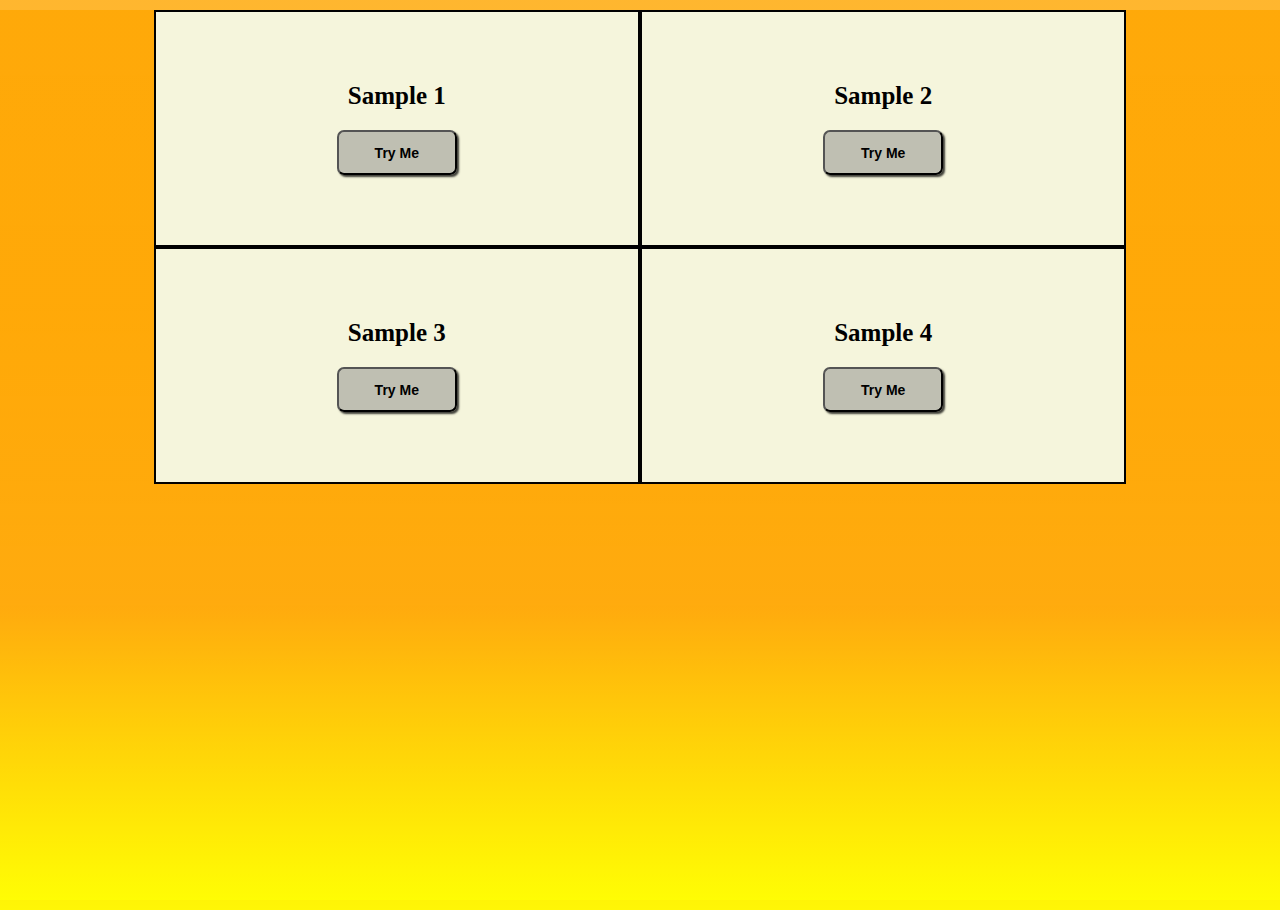
<file: main/index.html>
<!DOCTYPE html>
<html lang="en">
<head>
    <meta charset="UTF-8">
    <meta name="viewport" content="width=device-width, initial-scale=1.0">
    <title>Document</title>
    <link rel="stylesheet" href="style.css">
</head>
<body>
    <div class="main">
    <div class="parent">
    <div class="parent1">
        <p>Sample 1</p>
        <button class="btn">Try Me</button>
    </div>
    <div class="parent2">
        <p>Sample 2</p>
        <button class="btn2">Try Me</button>
        
    </div>
</div>
    <div class="parent">
    <div class="parent3">
        <p>Sample 3</p>
        <button class="btn3">Try Me</button>
        
    </div>
    <div class="parent4">
        <p>Sample 4</p>
        <button class="btn4">Try Me</button>
    </div>
</div>
</div>
    
</body>
</html>
</file>
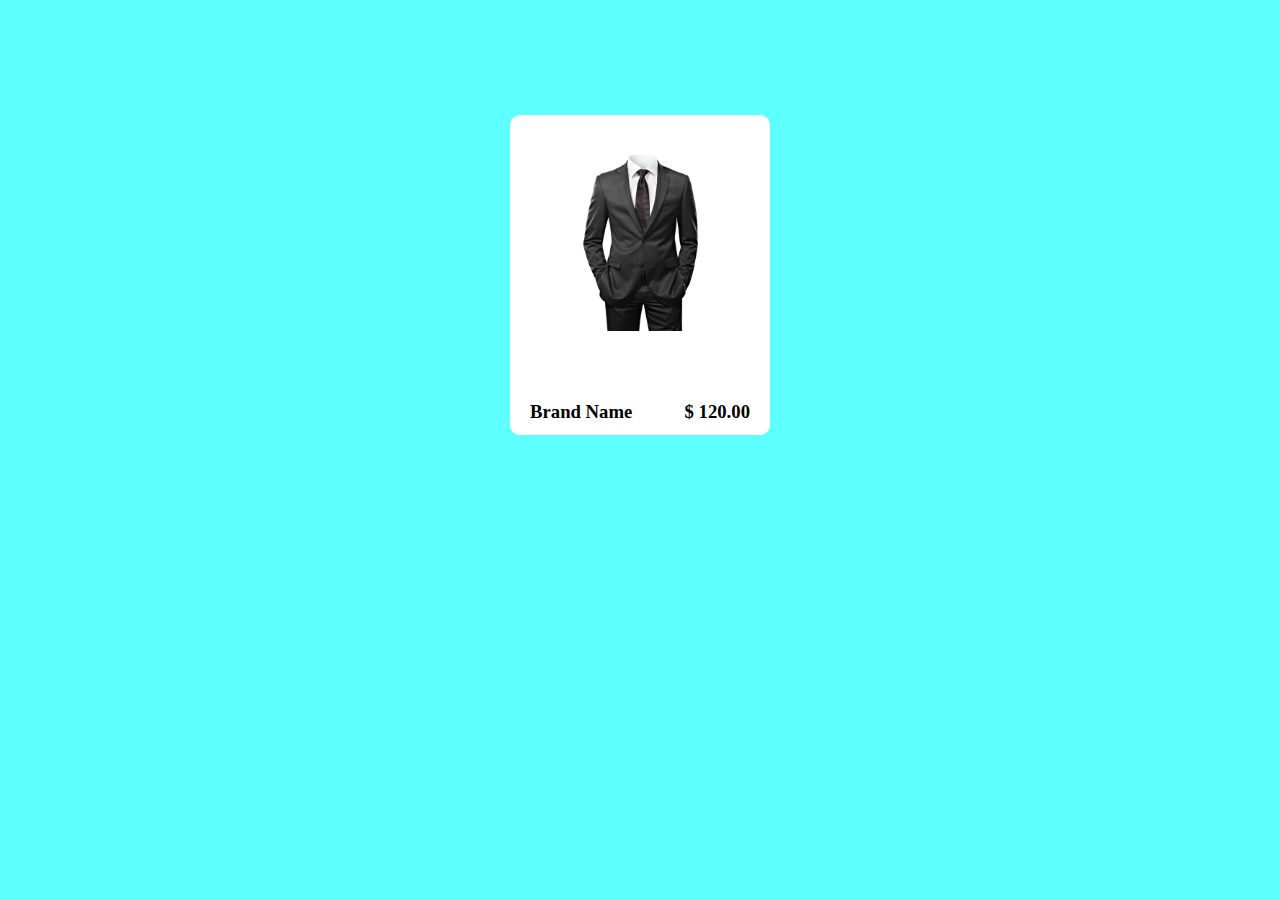
<file: main1/index.html>
<!DOCTYPE html>
<html lang="en">
<head>
    <meta charset="UTF-8">
    <meta name="viewport" content="width=device-width, initial-scale=1.0">
    <title>task1</title>
    <link rel="stylesheet" href="style.css">
</head>
<body>
    <div class="main">
        <div class="iron">
    <div class="container">
        <img src="images/man-without-head-isolated-on-600nw-131556128.webp" alt="">
    </div>
    <div class="two">
        <span class="rate"><h3>Brand Name </h3>     <h3> $ 120.00</h3></span>
        <p class="ss">Size</p>
        <span class="size"> <h2>XS</h2> <h2>S</h2> <h2>M</h2> <h2>l</h2> <h2>XL</h2></span>
        <p class="colors"> colors</p>

        <div class="box2">
        <div class="bcolors"></div><div class="bcolors2"></div><div class="bcolors3"></div><div class="bcolors4"></div><div class="bcolors5"></div>
    </div>
    <button>Add to cart</button>
    
          </div>
</div>
 
</div>
    
</body>
</html>
</file>
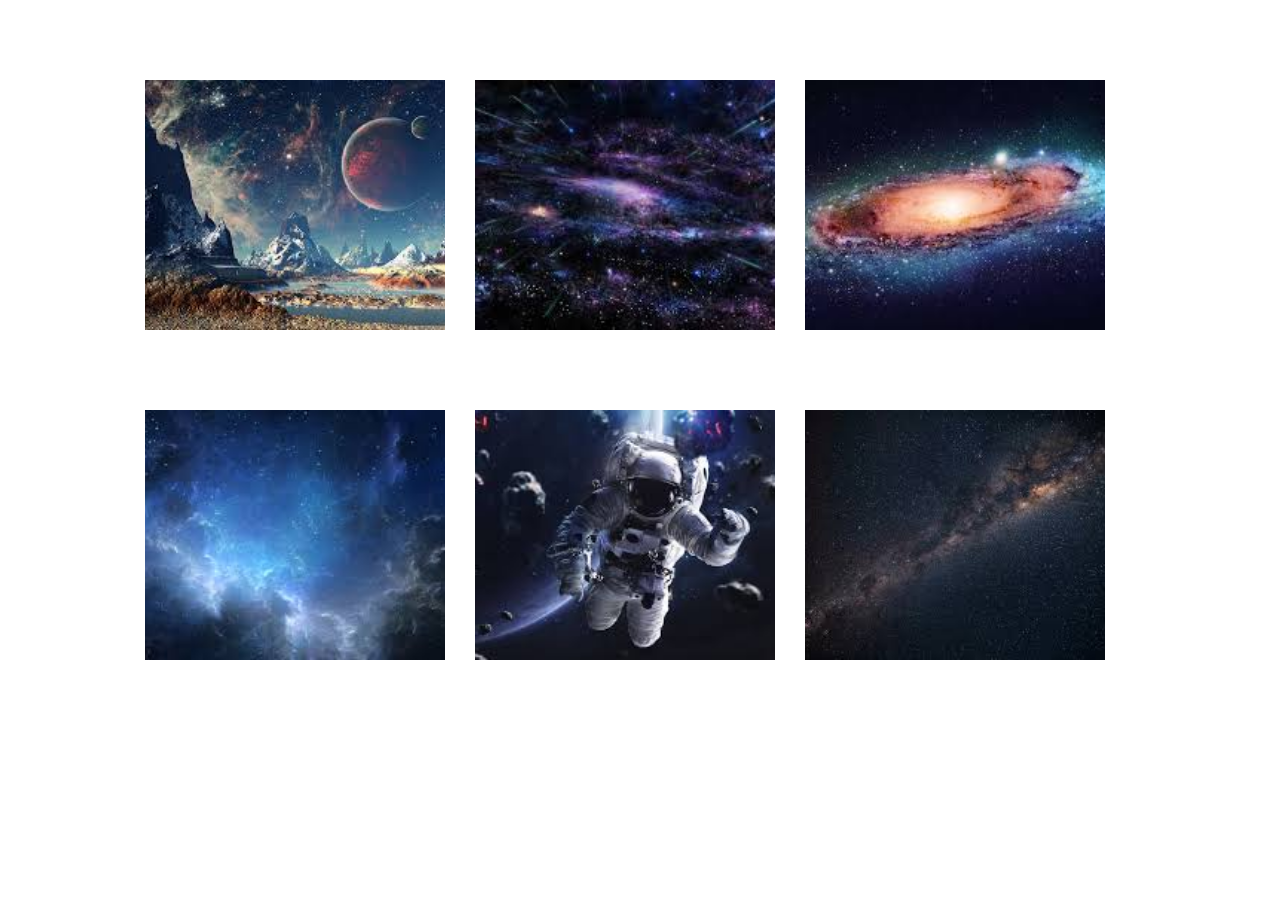
<file: main2/index.html>
<!DOCTYPE html>
<html lang="en">

<head>
    <meta charset="UTF-8">
    <meta name="viewport" content="width=device-width, initial-scale=1.0">
    <title>Document</title>
    <link rel="stylesheet" href="style.css">
    <link rel="stylesheet" href="https://cdnjs.cloudflare.com/ajax/libs/font-awesome/6.7.2/css/all.min.css"
        integrity="sha512-Evv84Mr4kqVGRNSgIGL/F/aIDqQb7xQ2vcrdIwxfjThSH8CSR7PBEakCr51Ck+w+/U6swU2Im1vVX0SVk9ABhg=="
        crossorigin="anonymous" referrerpolicy="no-referrer" />
</head>

<body>
    <!-- <div id="wrapper">
        <div class="parent">
            <div class="box">
                <img src="images/one.jpg" alt="">
                <div class="content">
                    <a href="">
                        <i class="fa-brands fa-facebook"></i>
                    </a>
                    <a href="">
                        <i class="fa-brands fa-instagram"></i>
                    </a>
                    <a href="">
                        <i class="fa-brands fa-twitter"></i>
                    </a>
                </div>
            </div>

            <div class="box">
                <img src="images/two.jpg" alt="">
                <div class="content">
                    <a href="">
                        <i class="fa-brands fa-facebook"></i>
                    </a>
                    <a href="">
                        <i class="fa-brands fa-instagram"></i>
                    </a>
                    <a href="">
                        <i class="fa-brands fa-twitter"></i>
                    </a>
                </div>
            </div>

            <div class="box">
                <img src="images/three.jpg" alt="">
                <div class="content">
                    <a href="">
                        <i class="fa-brands fa-facebook"></i>
                    </a>
                    <a href="">
                        <i class="fa-brands fa-instagram"></i>
                    </a>
                    <a href="">
                        <i class="fa-brands fa-twitter"></i>
                    </a>
                </div>
            </div>

            <div class="box">
                <img src="images/four.jpg" alt="">
                <div class="content">
                    <a href="">
                        <i class="fa-brands fa-facebook"></i>
                    </a>
                    <a href="">
                        <i class="fa-brands fa-instagram"></i>
                    </a>
                    <a href="">
                        <i class="fa-brands fa-twitter"></i>
                    </a>
                </div>
            </div>

            <div class="box">
                <img src="images/five.jpg" alt="">
                <div class="content">
                    <a href="">
                        <i class="fa-brands fa-facebook"></i>
                    </a>
                    <a href="">
                        <i class="fa-brands fa-instagram"></i>
                    </a>
                    <a href="">
                        <i class="fa-brands fa-twitter"></i>
                    </a>
                </div>
            </div>

            <div class="box">
                <img src="images/six.jpg" alt="">
                <div class="content">
                    <a href="">
                        <i class="fa-brands fa-facebook"></i>
                    </a>
                    <a href="">
                        <i class="fa-brands fa-instagram"></i>
                    </a>
                    <a href="">
                        <i class="fa-brands fa-twitter"></i>
                    </a>
                </div>
            </div>
        </div>
    </div> -->
    <div class="container">
        <div class="main">
            <div class="one">
                <img src="images/one.jpg" alt="">
            </div>
            <div class="two">
                <span class="icon"><i class="fa-brands fa-facebook"></i></span><span class="icon"><i class="fa-brands fa-instagram"></i></span><span class="icon"><i class="fa-brands fa-twitter"></i></span>
            </div>
        </div>
        <div class="main">
            <div class="one">
                <img src="images/two.jpg" alt="">
            </div>
            <div class="two">
                <span class="icon"><i class="fa-brands fa-facebook"></i></span><span class="icon"><i class="fa-brands fa-instagram"></i></span><span class="icon"><i class="fa-brands fa-twitter"></i></span>
            </div>
        </div>
        <div class="main">
            <div class="one">
                <img src="images/three.jpg" alt="">
            </div>
            <div class="two">
                <span class="icon"><i class="fa-brands fa-facebook"></i></span><span class="icon"><i class="fa-brands fa-instagram"></i></span><span class="icon"><i class="fa-brands fa-twitter"></i></span>
            </div>
        </div>
    </div>
    <div class="container">
        <div class="main">
            <div class="one">
                <img src="images/four.jpg" alt="">
            </div>
            <div class="two">
                <span class="icon"><i class="fa-brands fa-facebook"></i></span><span class="icon"><i class="fa-brands fa-instagram"></i></span><span class="icon"><i class="fa-brands fa-twitter"></i></span>
            </div>
        </div>
        <div class="main">
            <div class="one">
                <img src="images/five.jpg" alt="">
            </div>
            <div class="two">
                <span class="icon"><i class="fa-brands fa-facebook"></i></span><span class="icon"><i class="fa-brands fa-instagram"></i></span><span class="icon"><i class="fa-brands fa-twitter"></i></span>
            </div>
        </div>
        <div class="main">
            <div class="one">
                <img src="images/six.jpg" alt="">
            </div>
            <div class="two">
                <span class="icon"><i class="fa-brands fa-facebook"></i></span><span class="icon"><i class="fa-brands fa-instagram"></i></span><span class="icon"><i class="fa-brands fa-twitter"></i></span>
            </div>
        </div>
    </div>


</body>

</html>
</file>
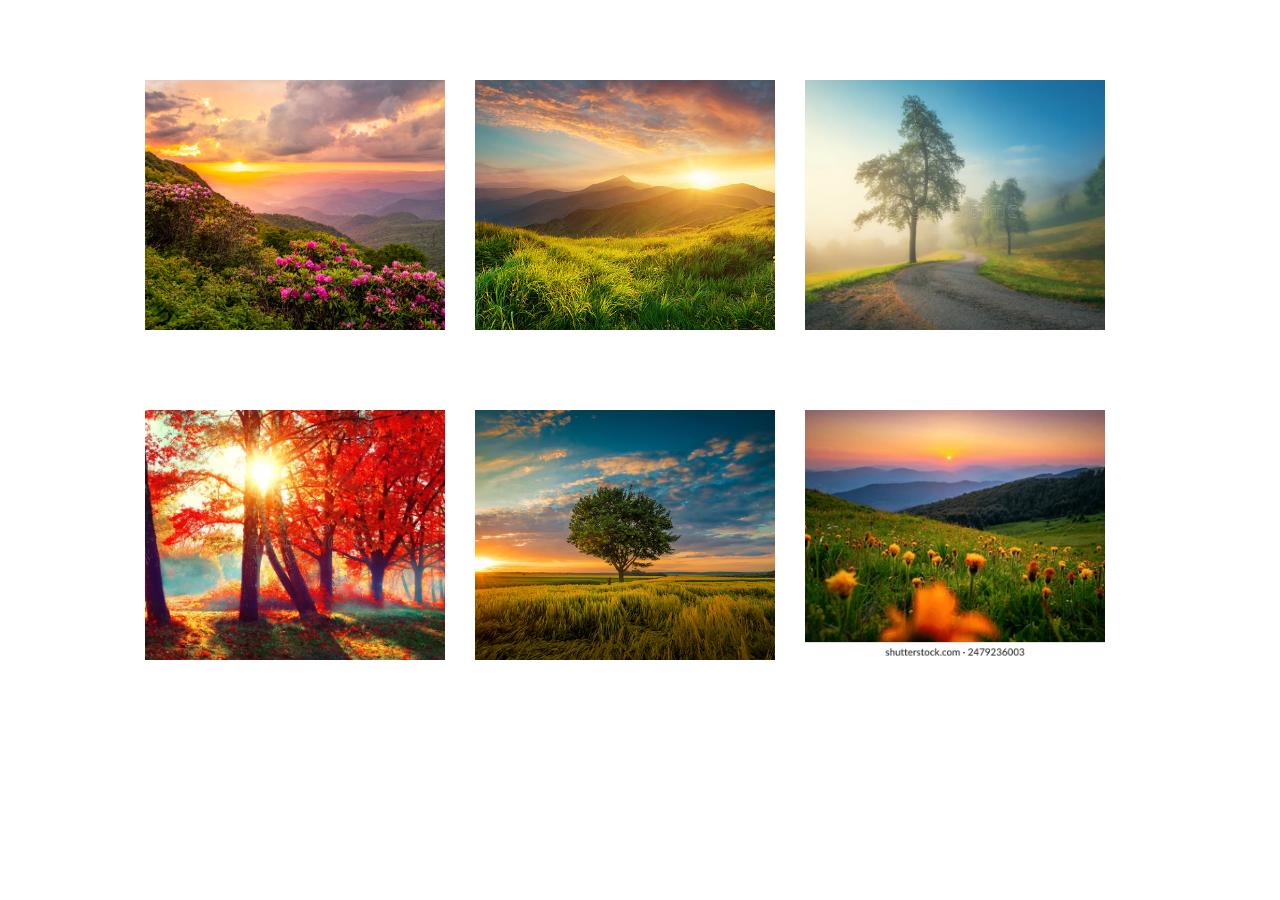
<file: main3/index.html>
<!DOCTYPE html>
<html lang="en">
<head>
    <meta charset="UTF-8">
    <meta name="viewport" content="width=device-width, initial-scale=1.0">
    <title>Document</title>
    <link rel="stylesheet" href="style.css">
    <link rel="stylesheet" href="https://cdnjs.cloudflare.com/ajax/libs/font-awesome/6.7.2/css/all.min.css"
    integrity="sha512-Evv84Mr4kqVGRNSgIGL/F/aIDqQb7xQ2vcrdIwxfjThSH8CSR7PBEakCr51Ck+w+/U6swU2Im1vVX0SVk9ABhg=="
    crossorigin="anonymous" referrerpolicy="no-referrer" />
</head>
<body>
    



    <div class="container">
        <div class="main">
            <div class="one">
                <img src="images/one.jpg" alt="">
            </div>
            <div class="two">
                <span class="icon"><i class="fa-brands fa-facebook"></i></span><span class="icon"><i class="fa-brands fa-instagram"></i></span><span class="icon"><i class="fa-brands fa-twitter"></i></span>
            </div>
        </div>
        <div class="main">
            <div class="one">
                <img src="images/two.jpg" alt="">
            </div>
            <div class="two">
                <span class="icon"><i class="fa-brands fa-facebook"></i></span><span class="icon"><i class="fa-brands fa-instagram"></i></span><span class="icon"><i class="fa-brands fa-twitter"></i></span>
            </div>
        </div>
        <div class="main">
            <div class="one">
                <img src="images/three.webp" alt="">
            </div>
            <div class="two">
                <span class="icon"><i class="fa-brands fa-facebook"></i></span><span class="icon"><i class="fa-brands fa-instagram"></i></span><span class="icon"><i class="fa-brands fa-twitter"></i></span>
            </div>
        </div>
    </div>
    <div class="container">
        <div class="main">
            <div class="one">
                <img src="images/four.webp" alt="">
            </div>
            <div class="two">
                <span class="icon"><i class="fa-brands fa-facebook"></i></span><span class="icon"><i class="fa-brands fa-instagram"></i></span><span class="icon"><i class="fa-brands fa-twitter"></i></span>
            </div>
        </div>
        <div class="main">
            <div class="one">
                <img src="images/five.avif" alt="">
            </div>
            <div class="two">
                <span class="icon"><i class="fa-brands fa-facebook"></i></span><span class="icon"><i class="fa-brands fa-instagram"></i></span><span class="icon"><i class="fa-brands fa-twitter"></i></span>
            </div>
        </div>
        <div class="main">
            <div class="one">
                <img src="images/six.webp" alt="">
            </div>
            <div class="two">
                <span class="icon"><i class="fa-brands fa-facebook"></i></span><span class="icon"><i class="fa-brands fa-instagram"></i></span><span class="icon"><i class="fa-brands fa-twitter"></i></span>
            </div>
        </div>
    </div>

</body>
</html>
</file>
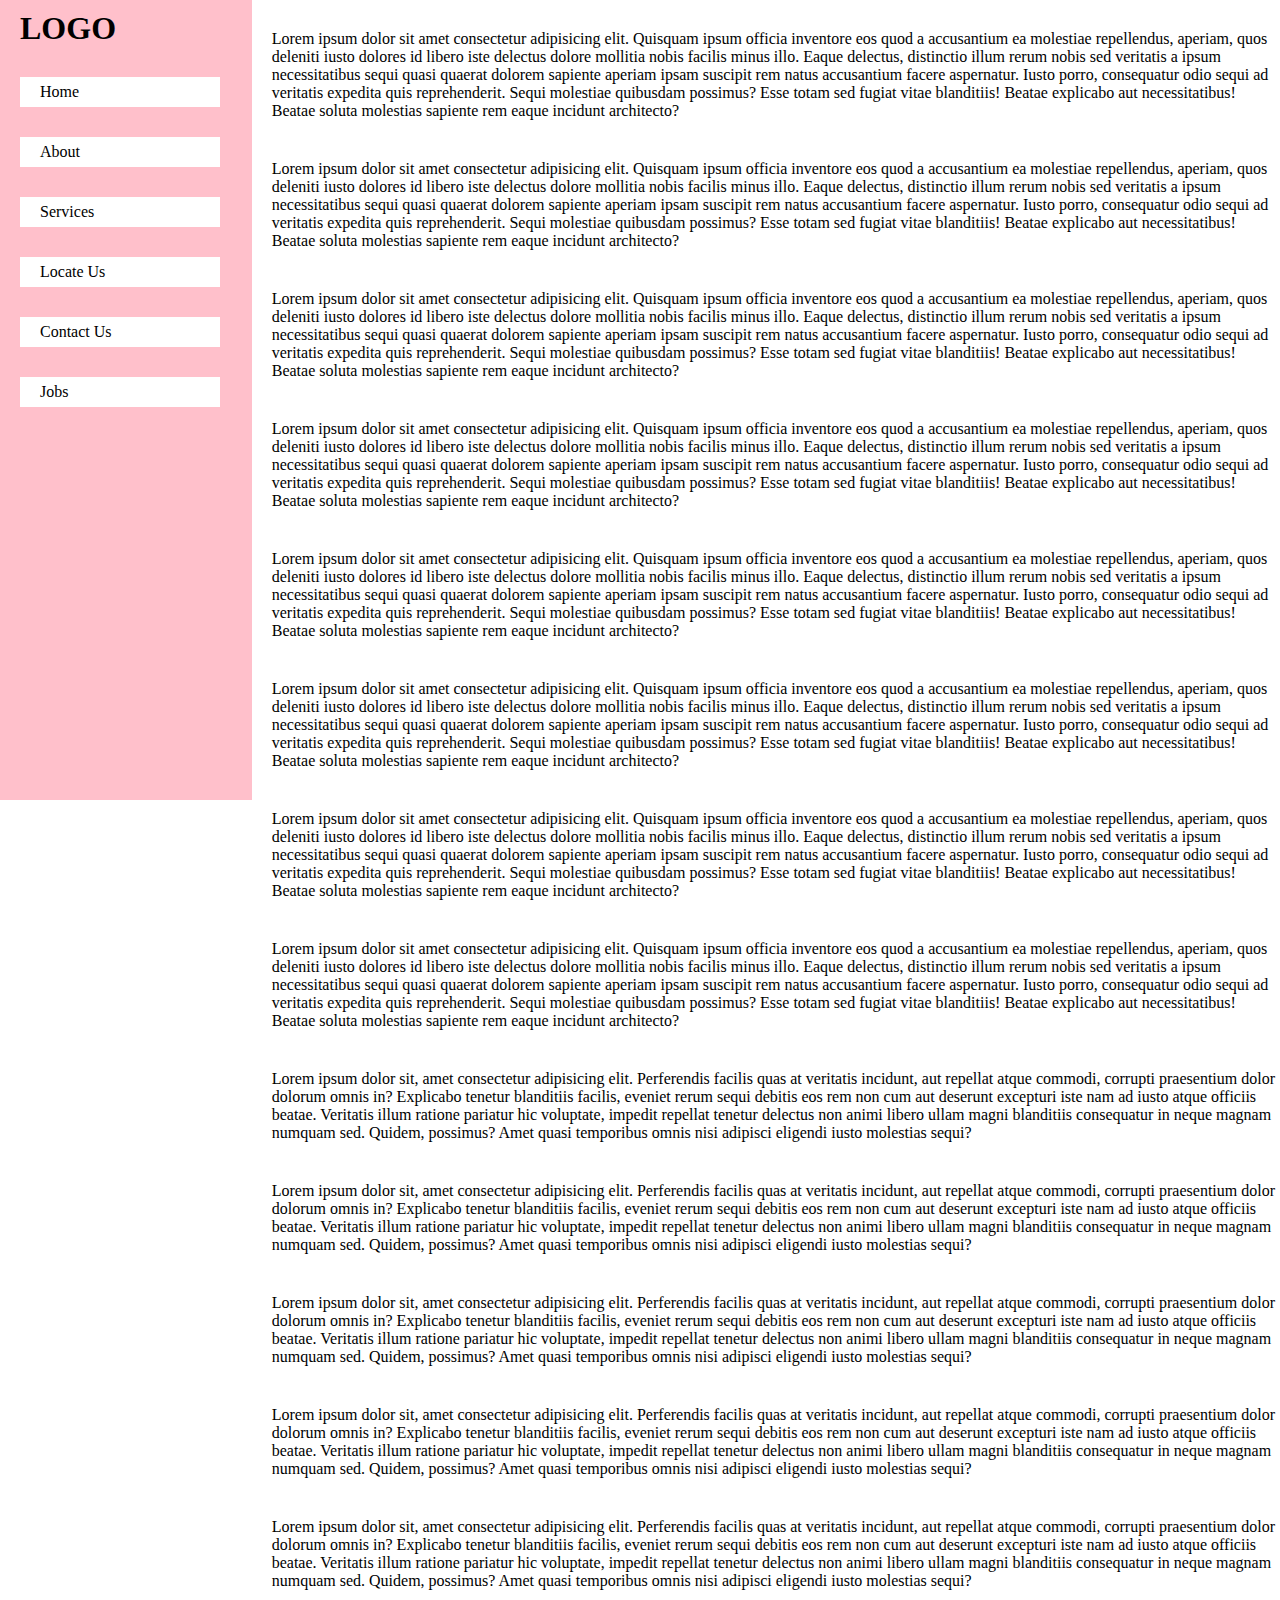
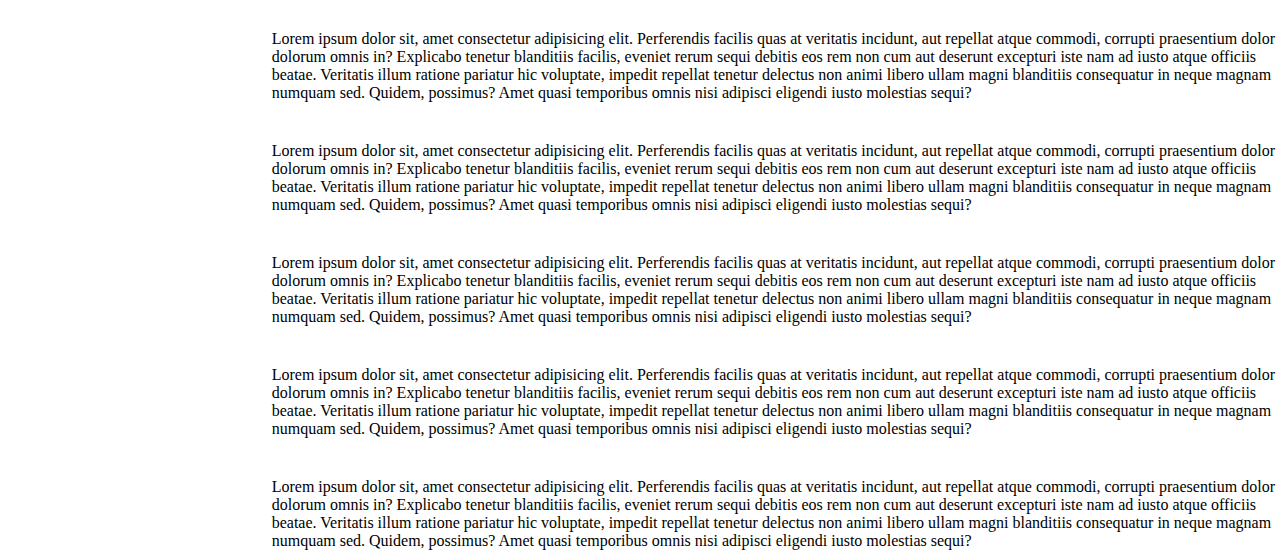
<file: main4/index.html>
<!DOCTYPE html>
<html lang="en">
<head>
    <meta charset="UTF-8">
    <meta name="viewport" content="width=device-width, initial-scale=1.0">
    <title>Document</title>
    <link rel="stylesheet" href="style.css">
</head>
<body>
    <div class="parents">
    <div class="container">
        <h1>LOGO</h1>
        <p><a href="">Home</a></p>
        <p> <a href="">About</a></p>
            <p> <a href="">Services</a></p>
                <p><a href="">Locate Us</a></p>
                    <p><a href="">Contact Us</a></p>
                        <p><a href="">Jobs</a></p>
    </div>
    <div class="container2">
        <p>Lorem ipsum dolor sit amet consectetur adipisicing elit. Quisquam ipsum officia inventore eos quod a accusantium ea molestiae repellendus, aperiam, quos deleniti iusto dolores id libero iste delectus dolore mollitia nobis facilis minus illo. Eaque delectus, distinctio illum rerum nobis sed veritatis a ipsum necessitatibus sequi quasi quaerat dolorem sapiente aperiam ipsam suscipit rem natus accusantium facere aspernatur. Iusto porro, consequatur odio sequi ad veritatis expedita quis reprehenderit. Sequi molestiae quibusdam possimus? Esse totam sed fugiat vitae blanditiis! Beatae explicabo aut necessitatibus! Beatae soluta molestias sapiente rem eaque incidunt architecto?</p>
        <p>Lorem ipsum dolor sit amet consectetur adipisicing elit. Quisquam ipsum officia inventore eos quod a accusantium ea molestiae repellendus, aperiam, quos deleniti iusto dolores id libero iste delectus dolore mollitia nobis facilis minus illo. Eaque delectus, distinctio illum rerum nobis sed veritatis a ipsum necessitatibus sequi quasi quaerat dolorem sapiente aperiam ipsam suscipit rem natus accusantium facere aspernatur. Iusto porro, consequatur odio sequi ad veritatis expedita quis reprehenderit. Sequi molestiae quibusdam possimus? Esse totam sed fugiat vitae blanditiis! Beatae explicabo aut necessitatibus! Beatae soluta molestias sapiente rem eaque incidunt architecto?</p>
        <p>Lorem ipsum dolor sit amet consectetur adipisicing elit. Quisquam ipsum officia inventore eos quod a accusantium ea molestiae repellendus, aperiam, quos deleniti iusto dolores id libero iste delectus dolore mollitia nobis facilis minus illo. Eaque delectus, distinctio illum rerum nobis sed veritatis a ipsum necessitatibus sequi quasi quaerat dolorem sapiente aperiam ipsam suscipit rem natus accusantium facere aspernatur. Iusto porro, consequatur odio sequi ad veritatis expedita quis reprehenderit. Sequi molestiae quibusdam possimus? Esse totam sed fugiat vitae blanditiis! Beatae explicabo aut necessitatibus! Beatae soluta molestias sapiente rem eaque incidunt architecto?</p>
        <p>Lorem ipsum dolor sit amet consectetur adipisicing elit. Quisquam ipsum officia inventore eos quod a accusantium ea molestiae repellendus, aperiam, quos deleniti iusto dolores id libero iste delectus dolore mollitia nobis facilis minus illo. Eaque delectus, distinctio illum rerum nobis sed veritatis a ipsum necessitatibus sequi quasi quaerat dolorem sapiente aperiam ipsam suscipit rem natus accusantium facere aspernatur. Iusto porro, consequatur odio sequi ad veritatis expedita quis reprehenderit. Sequi molestiae quibusdam possimus? Esse totam sed fugiat vitae blanditiis! Beatae explicabo aut necessitatibus! Beatae soluta molestias sapiente rem eaque incidunt architecto?</p>
        <p>Lorem ipsum dolor sit amet consectetur adipisicing elit. Quisquam ipsum officia inventore eos quod a accusantium ea molestiae repellendus, aperiam, quos deleniti iusto dolores id libero iste delectus dolore mollitia nobis facilis minus illo. Eaque delectus, distinctio illum rerum nobis sed veritatis a ipsum necessitatibus sequi quasi quaerat dolorem sapiente aperiam ipsam suscipit rem natus accusantium facere aspernatur. Iusto porro, consequatur odio sequi ad veritatis expedita quis reprehenderit. Sequi molestiae quibusdam possimus? Esse totam sed fugiat vitae blanditiis! Beatae explicabo aut necessitatibus! Beatae soluta molestias sapiente rem eaque incidunt architecto?</p>
        <p>Lorem ipsum dolor sit amet consectetur adipisicing elit. Quisquam ipsum officia inventore eos quod a accusantium ea molestiae repellendus, aperiam, quos deleniti iusto dolores id libero iste delectus dolore mollitia nobis facilis minus illo. Eaque delectus, distinctio illum rerum nobis sed veritatis a ipsum necessitatibus sequi quasi quaerat dolorem sapiente aperiam ipsam suscipit rem natus accusantium facere aspernatur. Iusto porro, consequatur odio sequi ad veritatis expedita quis reprehenderit. Sequi molestiae quibusdam possimus? Esse totam sed fugiat vitae blanditiis! Beatae explicabo aut necessitatibus! Beatae soluta molestias sapiente rem eaque incidunt architecto?</p>
        <p>Lorem ipsum dolor sit amet consectetur adipisicing elit. Quisquam ipsum officia inventore eos quod a accusantium ea molestiae repellendus, aperiam, quos deleniti iusto dolores id libero iste delectus dolore mollitia nobis facilis minus illo. Eaque delectus, distinctio illum rerum nobis sed veritatis a ipsum necessitatibus sequi quasi quaerat dolorem sapiente aperiam ipsam suscipit rem natus accusantium facere aspernatur. Iusto porro, consequatur odio sequi ad veritatis expedita quis reprehenderit. Sequi molestiae quibusdam possimus? Esse totam sed fugiat vitae blanditiis! Beatae explicabo aut necessitatibus! Beatae soluta molestias sapiente rem eaque incidunt architecto?</p>
        <p>Lorem ipsum dolor sit amet consectetur adipisicing elit. Quisquam ipsum officia inventore eos quod a accusantium ea molestiae repellendus, aperiam, quos deleniti iusto dolores id libero iste delectus dolore mollitia nobis facilis minus illo. Eaque delectus, distinctio illum rerum nobis sed veritatis a ipsum necessitatibus sequi quasi quaerat dolorem sapiente aperiam ipsam suscipit rem natus accusantium facere aspernatur. Iusto porro, consequatur odio sequi ad veritatis expedita quis reprehenderit. Sequi molestiae quibusdam possimus? Esse totam sed fugiat vitae blanditiis! Beatae explicabo aut necessitatibus! Beatae soluta molestias sapiente rem eaque incidunt architecto?</p>
        <p>Lorem ipsum dolor sit, amet consectetur adipisicing elit. Perferendis facilis quas at veritatis incidunt, aut repellat atque commodi, corrupti praesentium dolor dolorum omnis in? Explicabo tenetur blanditiis facilis, eveniet rerum sequi debitis eos rem non cum aut deserunt excepturi iste nam ad iusto atque officiis beatae. Veritatis illum ratione pariatur hic voluptate, impedit repellat tenetur delectus non animi libero ullam magni blanditiis consequatur in neque magnam numquam sed. Quidem, possimus? Amet quasi temporibus omnis nisi adipisci eligendi iusto molestias sequi?</p>
        <p>Lorem ipsum dolor sit, amet consectetur adipisicing elit. Perferendis facilis quas at veritatis incidunt, aut repellat atque commodi, corrupti praesentium dolor dolorum omnis in? Explicabo tenetur blanditiis facilis, eveniet rerum sequi debitis eos rem non cum aut deserunt excepturi iste nam ad iusto atque officiis beatae. Veritatis illum ratione pariatur hic voluptate, impedit repellat tenetur delectus non animi libero ullam magni blanditiis consequatur in neque magnam numquam sed. Quidem, possimus? Amet quasi temporibus omnis nisi adipisci eligendi iusto molestias sequi?</p>
        <p>Lorem ipsum dolor sit, amet consectetur adipisicing elit. Perferendis facilis quas at veritatis incidunt, aut repellat atque commodi, corrupti praesentium dolor dolorum omnis in? Explicabo tenetur blanditiis facilis, eveniet rerum sequi debitis eos rem non cum aut deserunt excepturi iste nam ad iusto atque officiis beatae. Veritatis illum ratione pariatur hic voluptate, impedit repellat tenetur delectus non animi libero ullam magni blanditiis consequatur in neque magnam numquam sed. Quidem, possimus? Amet quasi temporibus omnis nisi adipisci eligendi iusto molestias sequi?</p>
        <p>Lorem ipsum dolor sit, amet consectetur adipisicing elit. Perferendis facilis quas at veritatis incidunt, aut repellat atque commodi, corrupti praesentium dolor dolorum omnis in? Explicabo tenetur blanditiis facilis, eveniet rerum sequi debitis eos rem non cum aut deserunt excepturi iste nam ad iusto atque officiis beatae. Veritatis illum ratione pariatur hic voluptate, impedit repellat tenetur delectus non animi libero ullam magni blanditiis consequatur in neque magnam numquam sed. Quidem, possimus? Amet quasi temporibus omnis nisi adipisci eligendi iusto molestias sequi?</p>
        <p>Lorem ipsum dolor sit, amet consectetur adipisicing elit. Perferendis facilis quas at veritatis incidunt, aut repellat atque commodi, corrupti praesentium dolor dolorum omnis in? Explicabo tenetur blanditiis facilis, eveniet rerum sequi debitis eos rem non cum aut deserunt excepturi iste nam ad iusto atque officiis beatae. Veritatis illum ratione pariatur hic voluptate, impedit repellat tenetur delectus non animi libero ullam magni blanditiis consequatur in neque magnam numquam sed. Quidem, possimus? Amet quasi temporibus omnis nisi adipisci eligendi iusto molestias sequi?</p>
        <p>Lorem ipsum dolor sit, amet consectetur adipisicing elit. Perferendis facilis quas at veritatis incidunt, aut repellat atque commodi, corrupti praesentium dolor dolorum omnis in? Explicabo tenetur blanditiis facilis, eveniet rerum sequi debitis eos rem non cum aut deserunt excepturi iste nam ad iusto atque officiis beatae. Veritatis illum ratione pariatur hic voluptate, impedit repellat tenetur delectus non animi libero ullam magni blanditiis consequatur in neque magnam numquam sed. Quidem, possimus? Amet quasi temporibus omnis nisi adipisci eligendi iusto molestias sequi?</p>
        <p>Lorem ipsum dolor sit, amet consectetur adipisicing elit. Perferendis facilis quas at veritatis incidunt, aut repellat atque commodi, corrupti praesentium dolor dolorum omnis in? Explicabo tenetur blanditiis facilis, eveniet rerum sequi debitis eos rem non cum aut deserunt excepturi iste nam ad iusto atque officiis beatae. Veritatis illum ratione pariatur hic voluptate, impedit repellat tenetur delectus non animi libero ullam magni blanditiis consequatur in neque magnam numquam sed. Quidem, possimus? Amet quasi temporibus omnis nisi adipisci eligendi iusto molestias sequi?</p>
        <p>Lorem ipsum dolor sit, amet consectetur adipisicing elit. Perferendis facilis quas at veritatis incidunt, aut repellat atque commodi, corrupti praesentium dolor dolorum omnis in? Explicabo tenetur blanditiis facilis, eveniet rerum sequi debitis eos rem non cum aut deserunt excepturi iste nam ad iusto atque officiis beatae. Veritatis illum ratione pariatur hic voluptate, impedit repellat tenetur delectus non animi libero ullam magni blanditiis consequatur in neque magnam numquam sed. Quidem, possimus? Amet quasi temporibus omnis nisi adipisci eligendi iusto molestias sequi?</p>
        <p>Lorem ipsum dolor sit, amet consectetur adipisicing elit. Perferendis facilis quas at veritatis incidunt, aut repellat atque commodi, corrupti praesentium dolor dolorum omnis in? Explicabo tenetur blanditiis facilis, eveniet rerum sequi debitis eos rem non cum aut deserunt excepturi iste nam ad iusto atque officiis beatae. Veritatis illum ratione pariatur hic voluptate, impedit repellat tenetur delectus non animi libero ullam magni blanditiis consequatur in neque magnam numquam sed. Quidem, possimus? Amet quasi temporibus omnis nisi adipisci eligendi iusto molestias sequi?</p>
        <p>Lorem ipsum dolor sit, amet consectetur adipisicing elit. Perferendis facilis quas at veritatis incidunt, aut repellat atque commodi, corrupti praesentium dolor dolorum omnis in? Explicabo tenetur blanditiis facilis, eveniet rerum sequi debitis eos rem non cum aut deserunt excepturi iste nam ad iusto atque officiis beatae. Veritatis illum ratione pariatur hic voluptate, impedit repellat tenetur delectus non animi libero ullam magni blanditiis consequatur in neque magnam numquam sed. Quidem, possimus? Amet quasi temporibus omnis nisi adipisci eligendi iusto molestias sequi?</p>
    </div>
</div>
    
</body>
</html>
</file>
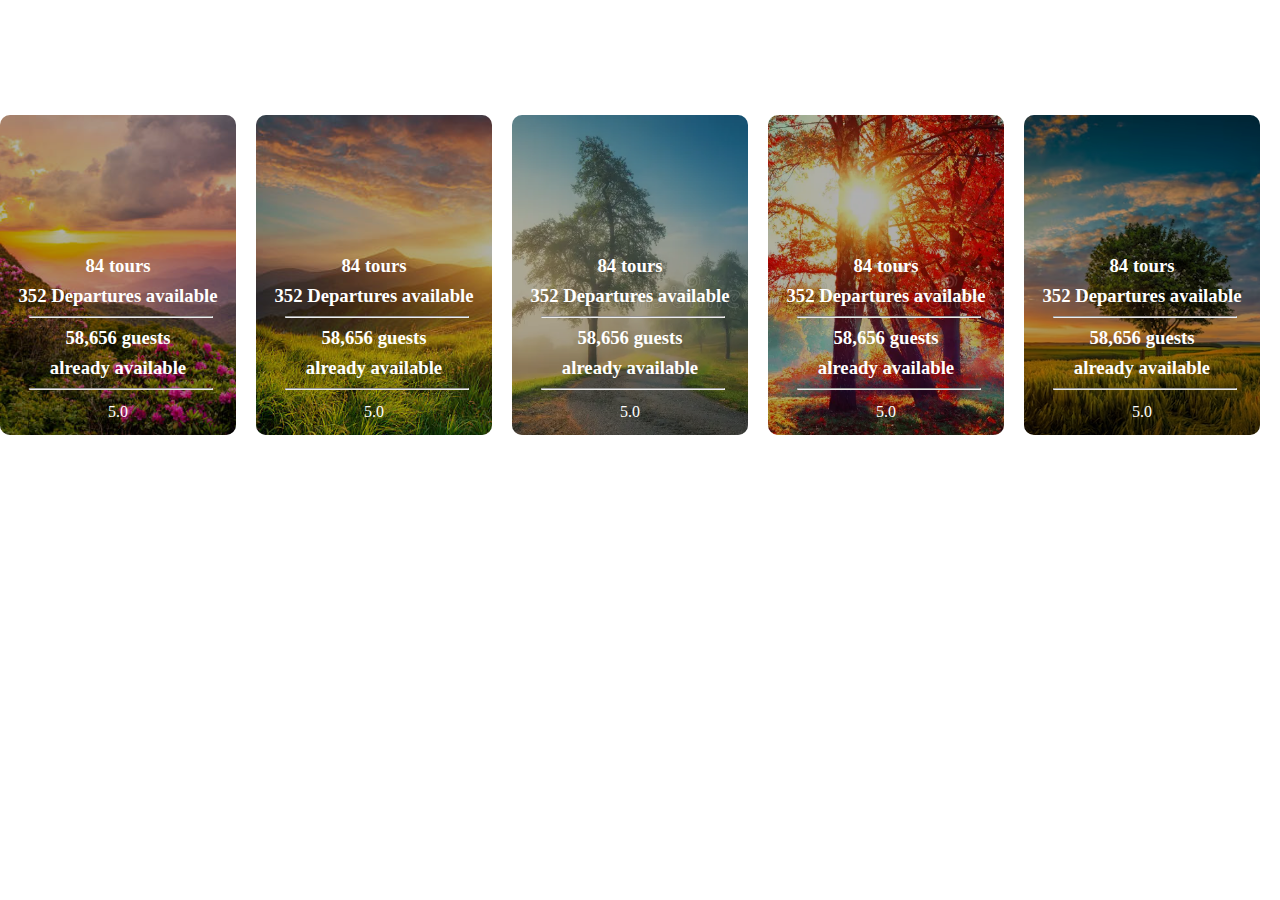
<file: main6/index.html>
<!DOCTYPE html>
<html lang="en">
<head>
    <meta charset="UTF-8">
    <meta name="viewport" content="width=device-width, initial-scale=1.0">
    <title>Document</title>
    <link rel="stylesheet" href="style.css">
</head>
<body>
    <div class="main">
        <div class="iron">
            
    <div class="container">
        <img src="images/one.jpg    " alt="">
    </div>
    <div class="two">
        <h3>84 tours</h3>     <h3>352 Departures available</h3><hr class="iron22">
        <h3>58,656 guests</h3>     <h3>already available</h3><hr class="iron22">
        <p>5.0</p>

      
    <button>Show Tours</button>
    
</div>
</div>
        <div class="iron">
            
    <div class="container">
        <img src="images/two.jpg    " alt="">
    </div>
    <div class="two">
        <h3>84 tours</h3>     <h3>352 Departures available</h3><hr class="iron22">
        <h3>58,656 guests</h3>     <h3>already available</h3><hr class="iron22">
        <p>5.0</p>

      
    <button>Show Tours</button>
    
</div>
</div>
        <div class="iron">
            
    <div class="container">
        <img src="images/three.webp    " alt="">
    </div>
    <div class="two">
        <h3>84 tours</h3>     <h3>352 Departures available</h3><hr class="iron22">
        <h3>58,656 guests</h3>     <h3>already available</h3><hr class="iron22">
        <p>5.0</p>

      
    <button>Show Tours</button>
    
</div>
</div>
        <div class="iron">
            
    <div class="container">
        <img src="images/four.webp    " alt="">
    </div>
    <div class="two">
        <h3>84 tours</h3>     <h3>352 Departures available</h3><hr class="iron22">
        <h3>58,656 guests</h3>     <h3>already available</h3><hr class="iron22">
        <p>5.0</p>

      
    <button>Show Tours</button>
    
</div>
</div>
        <div class="iron">
            
    <div class="container">
        <img src="images/five.avif    " alt="">
    </div>
    <div class="two">
        <h3>84 tours</h3>     <h3>352 Departures available</h3><hr class="iron22">
        <h3>58,656 guests</h3>     <h3>already available</h3><hr class="iron22">
        <p>5.0</p>

      
    <button>Show Tours</button>
    
</div>
</div>
 
</div>
</body>
</html>
</file>
<file: main/style.css>
*{
    margin: 0;
    padding: 0;
    box-sizing: border-box;
}
html,
body{
    width: 100%;
    height: 100%;
    background: 
    linear-gradient(rgba(255, 166, 0, 0.814),rgba(255, 166, 0, 0.825),rgba(255, 166, 0, 0.77), rgba(255, 255, 0, 0.879));
}
.main{
    margin-top: 10px;
}

.parent{
    display: flex;
    justify-content: center;
    /* margin-top: 10px; */
}
.parent1{
    background-color: beige;
    padding: 70px 0;
    width: 38%;
    text-align: center;
    border: solid 2px black;
    /* transition: all 0.5s ease-out; */
    overflow: hidden;

}
.parent1 p{
    font-weight: bolder;
    font-size: 25px;
    margin-bottom: 20px;
}
.btn{
    text-decoration: none;
    height: 45px;
    width: 120px;
    border-radius: 7px;
    background-color: rgba(128, 128, 128, 0.455);
    color: black;
    font-weight: bolder;
    box-shadow: 2px 2px 2px rgba(0, 0, 0, 0.749);
    position: relative;
    overflow: hidden;
    font-size: 14px;
}
.btn::after{
    content: "";
    width: 50%;
    height: 100%;
    position: absolute;
    top: 0;
    right: 100%;
    background-color: rgba(0, 128, 0, 0.312);
    transition: all 0.4s;
    /* border-radius: 7px; */
    transform: translateX(-100%);

}
.btn:hover::after{
    right: 0;
}
.btn::before{
    content: "";
    width: 50%;
    height: 100%;
    position: absolute;
    left: 100%;
    top: 0;
    background-color: rgba(0, 128, 0, 0.312);
    transition: all 0.4s;
    /* border-radius: 7px; */
    transform: translateX(100%);

}
.btn:hover::before{
    left:0;
}
.parent2{
    background-color: beige;
    padding: 70px 0;
    width: 38%;
    text-align: center;
    border: solid 2px black;
    /* transition: all 0.5s ease-out; */
    overflow: hidden;

}
.parent2 p{
    font-weight: bolder;
    font-size: 25px;
    margin-bottom: 20px;
}
.btn2{
    text-decoration: none;
    height: 45px;
    width: 120px;
    border-radius: 7px;
    background-color: rgba(128, 128, 128, 0.455);
    color: black;
    font-weight: bolder;
    box-shadow: 2px 2px 2px rgba(0, 0, 0, 0.749);
    position: relative;
    overflow: hidden;
    font-size: 14px;


}
.btn2::before{
    content: "";
    width: 100%;
    height: 100%;
    position: absolute;
    top: 100%;
    left: 0;
    background-color: rgba(0, 128, 0, 0.312);
    transition: all 0.4s;
    border-radius: 7px;
}
.btn2:hover::before{
    top:0;
}
.parent4{
    background-color: beige;
    padding: 70px 0;
    width: 38%;
    text-align: center;
    border: solid 2px black;
    /* transition: all 0.5s ease-out; */
    overflow: hidden;

}
.parent4 p{
    font-weight: bolder;
    font-size: 25px;
    margin-bottom: 20px;
}
.btn4{
    text-decoration: none;
    height: 45px;
    width: 120px;
    border-radius: 7px;
    background-color: rgba(128, 128, 128, 0.455);
    color: black;
    font-weight: bolder;
    box-shadow: 2px 2px 2px rgba(0, 0, 0, 0.749);
    position: relative;
    overflow: hidden;
    font-size: 14px;


}
.btn4::before{
    content: "";
    width: 150%;
    height: 100%;
    position: absolute;
    right: 120%;
    top: 0;
    background:linear-gradient(rgba(255, 0, 0, 0.482),rgba(255, 255, 255, 0.449));
    transition: all 0.4s;
    /* border-radius: 7px; */
    transform: skewX(-50deg);

}
.btn4:hover::before{
    right:-40px;
}
.parent3{
    background-color: beige;
    padding: 70px 0;
    width: 38%;
    text-align: center;
    border: solid 2px black;
    /* transition: all 0.5s ease-out; */
    overflow: hidden;

}
.parent3 p{
    font-weight: bolder;
    font-size: 25px;
    margin-bottom: 20px;
}
.btn3{
    text-decoration: none;
    height: 45px;
    width: 120px;
    border-radius: 7px;
    background-color: rgba(128, 128, 128, 0.455);
    color: black;
    font-weight: bolder;
    box-shadow: 2px 2px 2px rgba(0, 0, 0, 0.749);
    position: relative;
    overflow: hidden;
    font-size: 14px;
}
.btn3::before{
    content: "";
    width: 20%;
    height: 100%;
    position: absolute;
    right: 120%;
    top: 0;
    background-color: rgba(0, 128, 0, 0.312);
    transition: all 0.6s ease-in;
    /* border-radius: 7px; */
    transform: skewX(-20deg);

}
.btn3:hover::before{
    right:-40px;
}
</file>
<file: main1/style.css>
*{
    padding: 0;
    margin: 0;
    box-sizing: border-box;
}
body{
    background-color: rgba(0, 255, 255, 0.634);
}
.container{
    height: 216px;
    width: 124px;
    margin: auto;
}
.container img{
    height: 100%;
    width: 100%;
    object-fit: cover;
    background-color: #fff;
}
.main{
    height: 550px;
    width: 100%;
    display: flex;
    align-items: center;
    justify-content: center;

}
.iron{
    background-color: #fff;
   width: 260px;
   height: 320px;
   /* padding-left: 57px; */
   border-radius: 10px;
   /* display: flex; */
   padding-bottom: 100px;
   overflow: hidden;
   position: relative;
}
.contant{
    display: flex;
    justify-content: space-around;
    width: 100%;
    padding-top: 20PX;
}
.two{
    height: 220px;
    width: 100%;
    background-color: #fff;
    position: absolute;
    bottom: -55%;
    left: 0;
    transition: 1s all ease-in;
}
.two:hover{
    position: absolute;
    bottom: 5%;
    left: 0;
}
.rate{
    align-items: center;
    display: flex;
    justify-content: space-between;
    padding: 10px 20px 0 20px;
}
.size{
    display: flex;
    padding: 0 0 0 15px;
}
.size h2{
    margin: 8px 5px;
    font-size: 20px;
}
.ss{
    padding: 10px 0 0 20px;
    font-size: 20px;
}
.colors{
    padding: 10px 0 0 20px;
    font-size: 20px;
}
.bcolors{
width: 20px;
height: 20px;
background-color: yellow;
}
.bcolors2{
width: 20px;
height: 20px;
background-color: black;
}
.bcolors3{
width: 20px;
height: 20px;
background-color: maroon;
}
.bcolors4{
width: 20px;
height: 20px;
background-color: cyan;
}
.bcolors5{
width: 20px;
height: 20px;
background-color: red;
}
.box2{
    display: flex;
    align-items: center;
    justify-content: space-around;
    width: 60%;
    margin: 10px 0 0 10px;
}
.two button{
    padding: 8px 30px;
    width: 90%;
    background-color: black;
    color: #fff;
    border-radius: 10px;
    font-size: 18px;
    margin: 15px 0 0 14px;
    border: 1px black;
}
</file>
<file: main2/style.css>
* {
    padding: 0;
    margin: 0;
    box-sizing: border-box0;
}
.container {
    display: flex;
    align-items: center;
    justify-content: center;
    /* height: 100vh; */
    width: 100%;
    margin: 80px 0;
}

.main {
    width: 300px;
    height: 250px;
    display: flex;
    overflow: hidden;
    background-color: burlywood;
    position: relative;
    margin-right: 30px;
}

.one {
    width: 300px;
    height: 100%;
}

.one img {
    width: 100%;
    height: 100%;
    object-fit: cover;
}

.main::before {
    content: "";
    background-color: #00000067;
    width: 100%;
    height: 100%;
    position: absolute;
    right: 100%;
    transition: 1s all ease-in;
}

.main:hover::before {
    right: 0;
}

.main:hover .two {
    left: 0;
}

.two {
    width: 100%;
    height: 100%;
    position: absolute;
    display: flex;
    justify-content: center;
    align-items: center;
    left: 100%;
    transition: 1s all ease-in;
}
.icon {
    margin: 0 10px;
    color: white;
    font-size: 20px;
}
</file>
<file: main3/style.css>
* {
    padding: 0;
    margin: 0;
    box-sizing: border-box0;
}
.container {
    display: flex;
    align-items: center;
    justify-content: center;
    /* height: 100vh; */
    width: 100%;
    margin: 80px 0;
}

.main {
    width: 300px;
    height: 250px;
    display: flex;
    overflow: hidden;
    background-color: burlywood;
    position: relative;
    margin-right: 30px;
}

.one {
    width: 300px;
    height: 100%;
}

.one img {
    width: 100%;
    height: 100%;
    object-fit: cover;
}

.main::before {
    content: "";
    background-color: #00000067;
    width: 100%;
    height: 100%;
    position: absolute;
    right: 100%;
    transition: 1s all ease-in;

}

.main:hover::before {
    right: 0;
    transform: rotate(180deg);
}

.main:hover .two {
    left: 0;
}

.two {
    width: 100%;
    height: 100%;
    position: absolute;
    display: flex;
    justify-content: center;
    align-items: center;
    left: 100%;
    transition: 1s all ease-in;
}
.two span{
    transition: 1s all ease-in;
    font-size: 23px;

}
.two span:hover{
    transform: rotate(360deg);

}
.icon {
    margin: 0 10px;
    color: white;
    font-size: 20px;
}
</file>
<file: main4/style.css>
*{
    margin: 0;
    padding: 0;
    box-sizing: border-box;
}
.parents{
    display: flex;
    position: relative;
}

.container{
    height: 800px;
    width: 1000px;
    background-color: pink;
    padding: 10px 0 0 20px;
    position: sticky;
    top: 0;

}
.container a{
    text-decoration: none;
    color: black;
    /* background-color: #fff; */
    /* padding: 10px 100px; */
}
.container p{
    margin-top: 30px;
    width: 200px;
    background-color: #fff;
    height: 30px;
    display: flex;
    align-items: center;
    padding-left: 20px;

}
.container2 p{
    padding: 30px 0 10px 20px;
}
</file>
<file: main6/style.css>
*{
    padding: 0;
    margin: 0;
    box-sizing: border-box;
}
.container{
    height: 350px;
    width: 280px;
    margin: auto;
}
.container img{
    height: 100%;
    width: 100%;
    object-fit: cover;
    background-color: #fff;
}
.container::before{
    height: 100%;
    width: 100%;
    content: "";
    background-color: rgba(0, 0, 0, 0.312);
    position: absolute;
    left: 0;
    top: 0;
}

.main{
    height: 550px;
    width: 100%;
    display: flex;
    align-items: center;
    justify-content: center;

}
.iron{
    background-color: #fff;
   width: 260px;
   height: 320px;
   /* padding-left: 57px; */
   border-radius: 10px;
   /* display: flex; */
   padding-bottom: 100px;
   overflow: hidden;
   position: relative;
   margin-right: 20px;
}
.contant{
    display: flex;
    justify-content: space-around;
    width: 100%;
    padding-top: 20PX;
}
.two{
    height: 350px;
    width: 100%;
    /* background-color: rgba(0, 0, 0, 0.268); */
    position: absolute;
    bottom: -30%;
    left: 0;
    transition: 1s all ease-in;
    color: #fff;
    text-align: center;
    padding-top: 70px;
}
.two h3{
    padding: 4px 0;
}
.two p{
    padding: 8px 0;
}
.two:hover{
    position: absolute;
    bottom: 0%;
    left: 0;
}
.rate{
    align-items: center;
    display: flex;
    /* justify-content: space-between; */
    padding: 10px 20px 0 20px;
}
.size{
    display: flex;
    padding: 20px 0 20px 15px;
}
.size h2{
    margin: 8px 5px;
    font-size: 20px;
}
.ss{
    padding: 10px 0 0 20px;
    font-size: 20px;
}
.colors{
    padding: 10px 0 0 20px;
    font-size: 20px;
}
.bcolors{
width: 20px;
height: 20px;
background-color: yellow;
}
.bcolors2{
width: 20px;
height: 20px;
background-color: black;
}
.bcolors3{
width: 20px;
height: 20px;
background-color: maroon;
}
.bcolors4{
width: 20px;
height: 20px;
background-color: cyan;
}
.bcolors5{
width: 20px;
height: 20px;
background-color: red;
}
.box2{
    display: flex;
    align-items: center;
    justify-content: space-around;
    width: 60%;
    margin: 10px 0 0 10px;
}
.two button{
    padding: 5px 10px;
    width: 50%;
    background-color: black;
    color: #fff;
    border-radius: 5px;
    font-size: 18px;
    margin: 15px 0 0 14px;
    border: 1px black;
}
.iron22{
    margin: auto;
    width: 78%;
    margin: 5px 0 5px 29px;
}
</file>
